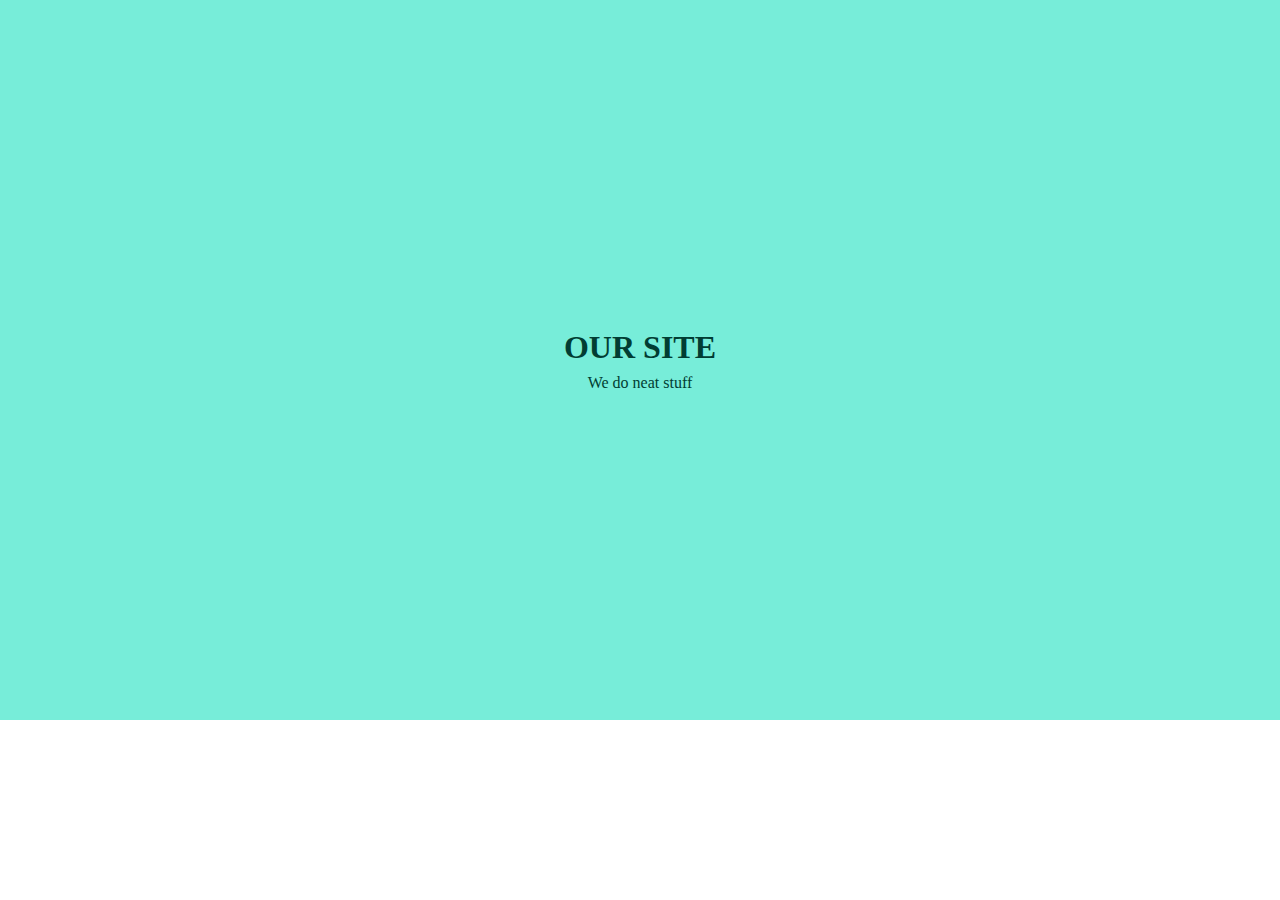
<file: КТ html/1/index.html>
<!DOCTYPE html>
<html lang="en">
<head>
 <meta charset="UTF-8">
 <meta name="viewport" content="width=device-width, initial-scale=1.0">
 <link rel="stylesheet" href="style.css">
 <title>1</title>
</head>
<body>
 <div class="hero">
  <h1>OUR SITE</h1>
  <p>We do neat stuff</p>
 </div>
</body>
</html>
</file>
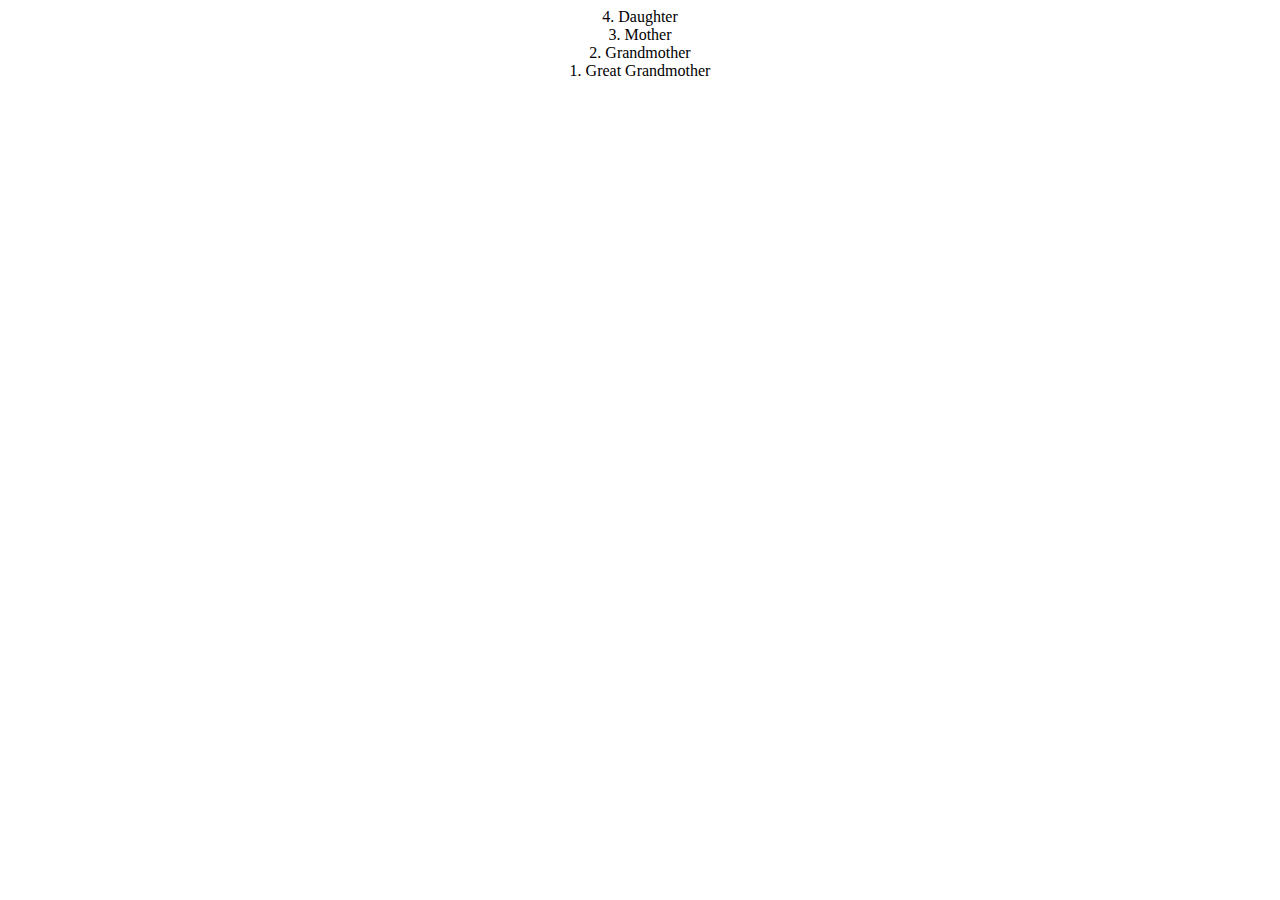
<file: КТ html/2/index.html>
<!DOCTYPE html>
<html lang="ru">
<head>
  <meta charset="UTF-8">
  <title>2</title>
  <link rel="stylesheet" href="style.css">
</head>
<body>
  <ol>
    <li>Great Grandmother</li>
    <li>Grandmother</li>
    <li>Mother</li>
    <li>Daughter</li>
  </ol>
</body>
</html>
</file>
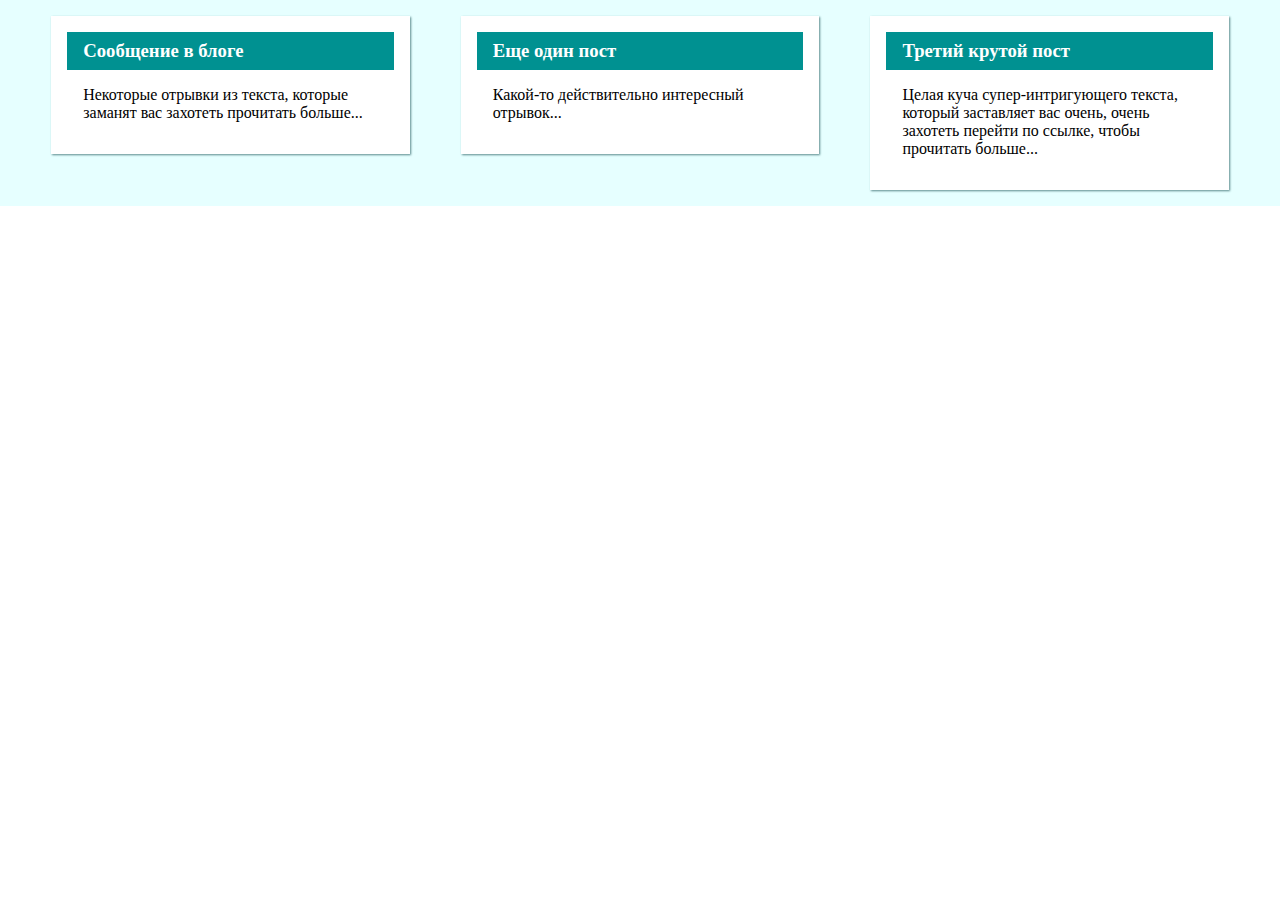
<file: КТ html/4/index.html>
<!DOCTYPE html>
<html lang="ru">
<head>
  <meta charset="UTF-8">
  <title>4</title>
  <link rel="stylesheet" href="style.css">
</head>
<body>
  <div class="featured-post-listing">

    <section class="post-card">
      <h3>Сообщение в блоге</h3>
      <p>Некоторые отрывки из текста, которые заманят вас захотеть прочитать больше...</p>
    </section>

    <section class="post-card">
      <h3>Еще один пост</h3>
      <p>Какой-то действительно интересный отрывок...</p>
    </section>

    <section class="post-card">
      <h3>Третий крутой пост</h3>
      <p>Целая куча супер-интригующего текста, который заставляет вас очень, очень захотеть перейти по ссылке, чтобы прочитать больше...</p>
    </section>

  </div>
</body>
</html>
</file>
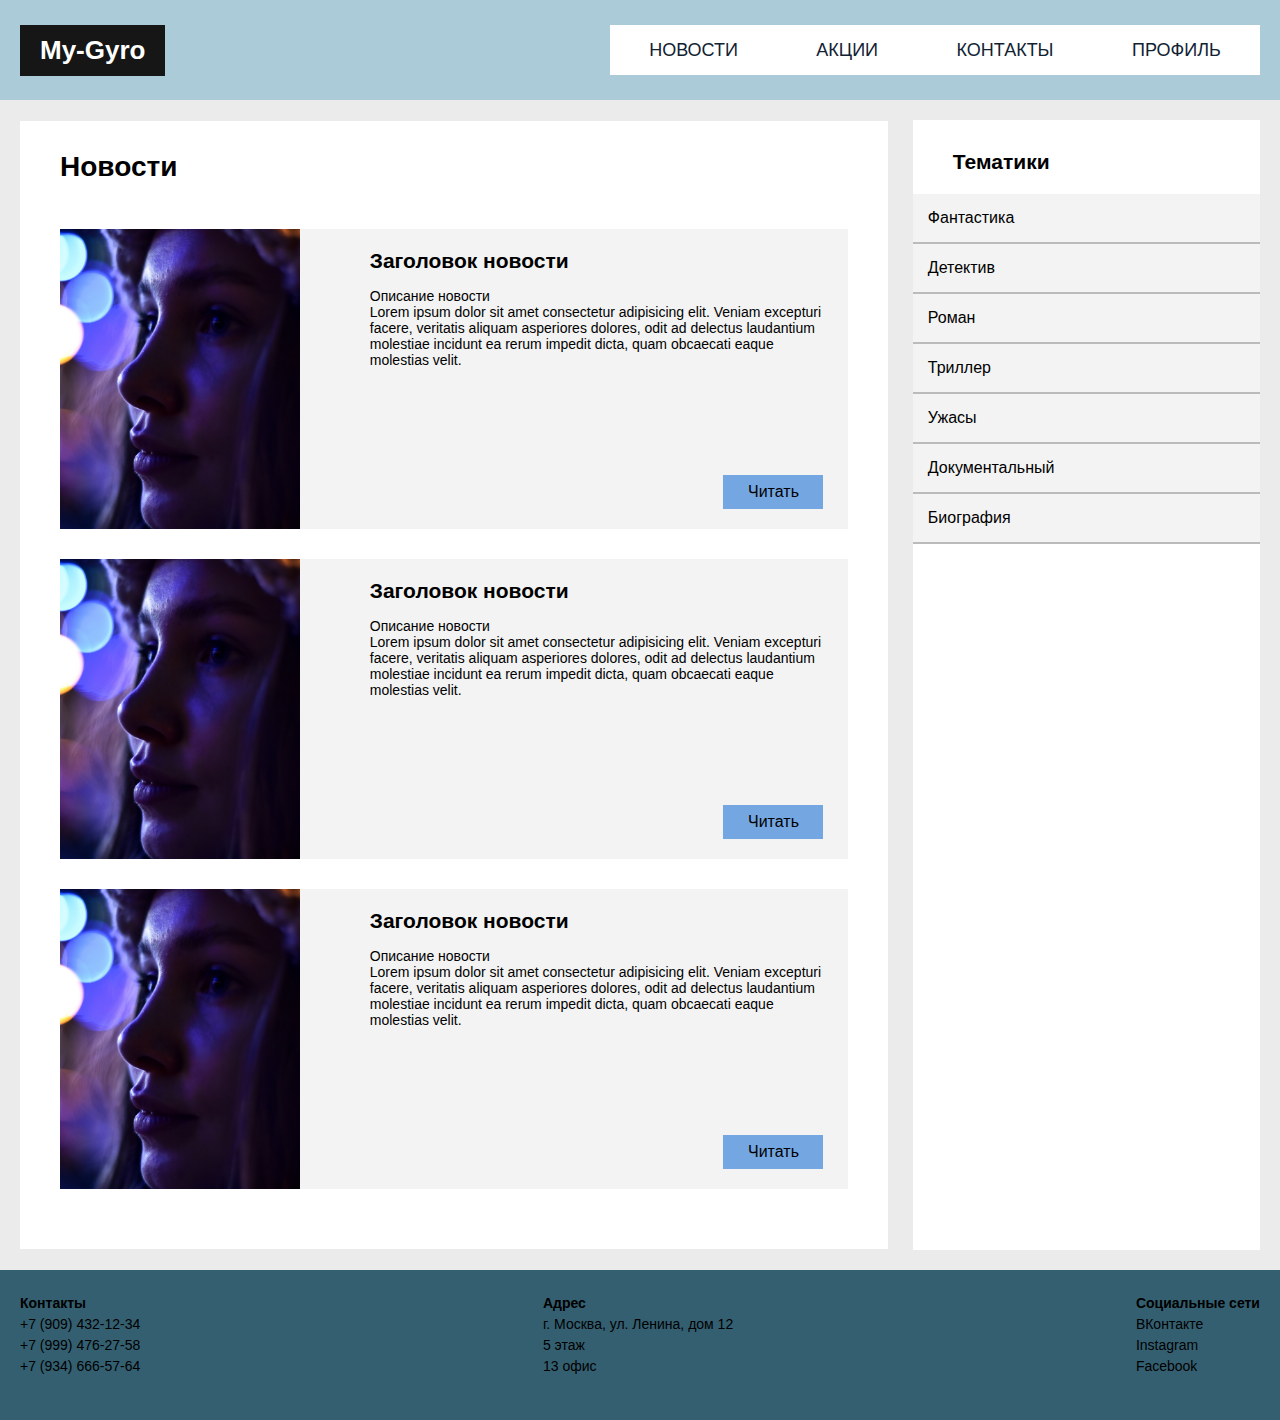
<file: КТ html/6/index.html>
<!DOCTYPE html>
<html lang="ru">
<head>
    <meta charset="UTF-8">
    <meta name="viewport" content="width=device-width, initial-scale=1.0, maximum-scale=1.0">
    <title>6</title>
    <link rel="stylesheet" href="style.css">
</head>

<body>
    <div class="wrapper">
        <header>
            <div class="container row">
                <div class="logo"><span>My-Gyro</span></div>

                <nav class="header__nav">
                    <a href="#" class="nav__link">Новости</a>
                    <a href="#" class="nav__link">Акции</a>
                    <a href="#" class="nav__link">Контакты</a>
                    <a href="#" class="nav__link">Профиль</a>
                </nav>
            </div>
        </header>

        <main>
            <div class="container row">
                <div class="main__block">
                    <h1>Новости</h1><br>

                    <div class="news-list">
                        <article class="news__block">
                            <div class="news__img"><img src="./img/news-1.jpg" alt=""></div>
                            <div class="news__text">
                                <h2>Заголовок новости</h2>
                                <p>Описание новости <br> Lorem ipsum dolor sit amet consectetur adipisicing elit. Veniam excepturi facere, veritatis aliquam asperiores dolores, odit ad delectus laudantium molestiae incidunt ea rerum impedit dicta, quam obcaecati eaque molestias velit.</p>
                                <button>Читать</button>
                            </div>
                        </article>

                        <article class="news__block">
                            <div class="news__img"><img src="./img/news-1.jpg" alt=""></div>
                            <div class="news__text">
                                <h2>Заголовок новости</h2>
                                <p>Описание новости <br> Lorem ipsum dolor sit amet consectetur adipisicing elit. Veniam excepturi facere, veritatis aliquam asperiores dolores, odit ad delectus laudantium molestiae incidunt ea rerum impedit dicta, quam obcaecati eaque molestias velit.</p>
                                <button>Читать</button>
                            </div>
                        </article>

                        <article class="news__block">
                            <div class="news__img"><img src="./img/news-1.jpg" alt=""></div>
                            <div class="news__text">
                                <h2>Заголовок новости</h2>
                                <p>Описание новости <br> Lorem ipsum dolor sit amet consectetur adipisicing elit. Veniam excepturi facere, veritatis aliquam asperiores dolores, odit ad delectus laudantium molestiae incidunt ea rerum impedit dicta, quam obcaecati eaque molestias velit.</p>
                                <button>Читать</button>
                            </div>
                        </article>
                    </div>
                </div>

                <aside class="main__aside">
                    <h2>Тематики</h2>
                    <ul class="aside__list">
                        <a href="#"><li>Фантастика</li></a>
                        <a href="#"><li>Детектив</li></a>
                        <a href="#"><li>Роман</li></a>
                        <a href="#"><li>Триллер</li></a>
                        <a href="#"><li>Ужасы</li></a>
                        <a href="#"><li>Документальный</li></a>
                        <a href="#"><li>Биография</li></a>
                    </ul>
                </aside>
            </div>
        </main>

        <footer>
            <div class="container row">
                <ul>
                    <h4>Контакты</h4>
                    <li>+7 (909) 432-12-34</li>
                    <li>+7 (999) 476-27-58</li>
                    <li>+7 (934) 666-57-64</li>
                </ul>

                <ul>
                    <h4>Адрес</h4>
                    <li>г. Москва, ул. Ленина, дом 12</li>
                    <li>5 этаж</li>
                    <li>13 офис</li>
                </ul>

                <ul>
                    <h4>Социальные сети</h4>
                    <li>ВКонтакте</li>
                    <li>Instagram</li>
                    <li>Facebook</li>
                </ul>
            </div>
        </footer>
    </div>
</body>
</html>
</file>
<file: КТ html/1/style.css>
body {
    margin: 0;
   }
   
   .hero {
    background-color: #77edd9;
    color: #013d33;
    min-height: 80vh;
    text-align: center;
   
    display: flex;
    flex-direction: column;
    justify-content: center;
   }
   
   h1 {
    margin: 0 0 0.5rem;
    text-transform: uppercase;
   }
   
   p {
    margin: 0;
   }
</file>
<file: КТ html/2/style.css>
ol {
    display: flex;
    flex-direction: column-reverse; 
    align-items: center;
    list-style-position: inside;
    margin: 0;
    padding: 0;
  }
</file>
<file: КТ html/4/style.css>
body {
    margin: 0;
  }
  
  .featured-post-listing {
    background-color: #e6ffff;
    padding: 1rem 0;
  

    display: flex;
  

    justify-content: space-evenly;
  

    align-items: flex-start;
  }
  
  .post-card {
    background-color: white;
    box-sizing: border-box;
    box-shadow: 1px 1px 2px #5b8a8c;
    padding: 1rem;
    max-width: 28%;
  }
  
  .post-card h3 {
    background-color: #009191;
    color: white;
    margin: 0;
    padding: .5rem 1rem;
  }
  
  .post-card p {
    margin: 0;
    padding: 1rem;
  }
</file>
<file: КТ html/6/style.css>
* {
    box-sizing: border-box;
    margin: 0;
    padding: 0;
}

h2 {
    margin-bottom: 15px;
}

a {
    text-decoration: none;
    color: inherit;
}

ul {
    list-style: none;
}

ul li {
    margin: 5px 0;
}

html {
    font-size: 10px;
}

body {
    margin: 0;
    font-family: Arial, Helvetica, sans-serif;
    font-size: 1.4rem;
}

header {
    background-color: rgb(171, 203, 216);
    height: 100px;
}

main {
    padding: 20px 0;
    background-color: rgb(235, 235, 235);
}

footer {
    padding: 25px 0;
    background-color: rgb(52, 95, 112);
    height: 150px;
}

.wrapper {
    min-height: 100vh;
    display: flex;
    flex-direction: column;
}

.container {
    height: 100%;
    max-width: 1440px;
    min-width: 700px;
    padding: 0 20px;
    margin: 0 auto;
}

.row {
    height: 100%;
    display: flex;
    justify-content: space-between;
    align-items: center;
}

.logo {
    display: inline-block;
    font-size: 2.6rem;
    font-weight: bold;
    color: rgb(255, 255, 255);
    background-color: #161616;
    padding: 10px 20px;
    cursor: pointer;
    flex-shrink: 0;
}

.header__nav {
    width: 650px;
    height: 50px;
    background-color: #fff;
    display: flex;
    justify-content: space-around;
    align-items: center;
}

.header__nav a {
    font-size: 1.8rem;
    text-transform: uppercase;
    padding: 5px;
    color: #123;
    transition: all 0.17s;
    line-height: 2;
}

.header__nav a:hover {
    transform: scale(1.1);
    background-color: #ddd;
}

.main__block {
    background-color: #fff;
    padding: 30px 40px;
    min-height: 500px;
    flex: 0 0 70%;
}

.main__aside {
    background-color: #fff;
    min-height: 1130px;
    padding: 0;
    flex: 0 0 28%;
}

.main__aside h2 {
    margin: 30px 40px 20px;
}

.aside__list a {
    height: 50px;
    padding: 0px 15px;
    background-color: #f3f3f3;
    margin: 0;
    border-bottom: 2px solid #bbb;
    transition: all 0.15s;
    display: flex;
    align-items: center;
}

.aside__list a li {
    font-size: 1.6rem;
    transition: all 0.15s;
}

.aside__list a:hover li {
    font-size: 1.8rem;
}

.aside__list a:hover {
    background-color: #e9e9e9;
}

.news__block {
    width: 100%;
    height: 300px;
    margin: 30px 0;
    background-color: #f3f3f3;
    transition: all 0.17s;
    display: flex;
}

.news__img {
    height: 100%;
    width: 40%;
    overflow: hidden;
}

.news__img img {
    height: 100%;
    object-fit: cover;
}

.news__text {
    width: 70%;
    height: 100%;
    padding: 20px 25px;
    display: flex;
    flex-direction: column;
    justify-content: space-between;
}

.news__text p {
    flex: 1 1 auto;
}

button {
    width: 100px;
    background-color: rgb(116, 167, 226);
    border: none;
    outline: none;
    padding: 8px 25px;
    font-size: 1.6rem;
    transition: all 0.15s;
    font-weight: 500;
    align-self: flex-end;
}

button:hover {
    transform: scale(1.08);
}

footer .row {
    height: 90px;
    display: flex;
    justify-content: space-between;
    align-items: flex-start;
}

@media (width <= 768px) {
    .container {
        min-width: 0;
    }

    header {
        height: auto;
    }

    .row {
        flex-direction: column;
        align-items: stretch;
    }

    .header__nav {
        width: 100%;
        margin-top: 10px;
        flex-wrap: wrap;
        justify-content: center;
        row-gap: 5px;
    }

    main .row {
        align-items: flex-start;
    }

    .main__block {
        flex: 1 1 100%;
    }

    .main__aside {
        display: none;              
    }

    .news__block {
        height: auto;
        flex-direction: column;     
    }

    .news__img,
    .news__text {
        width: 100%;
        height: auto;
    }

    button {
        align-self: flex-start;
        margin-top: 10px;
    }

    footer .row {
        align-items: flex-start;
        row-gap: 15px;
    }
}

@media (width <= 480px) {
    .header__nav {
        flex-direction: column;
        height: auto;
    }

    .main__block {
        padding: 20px;
    }

    .news__block {
        margin: 20px 0;
    }
}
</file>
